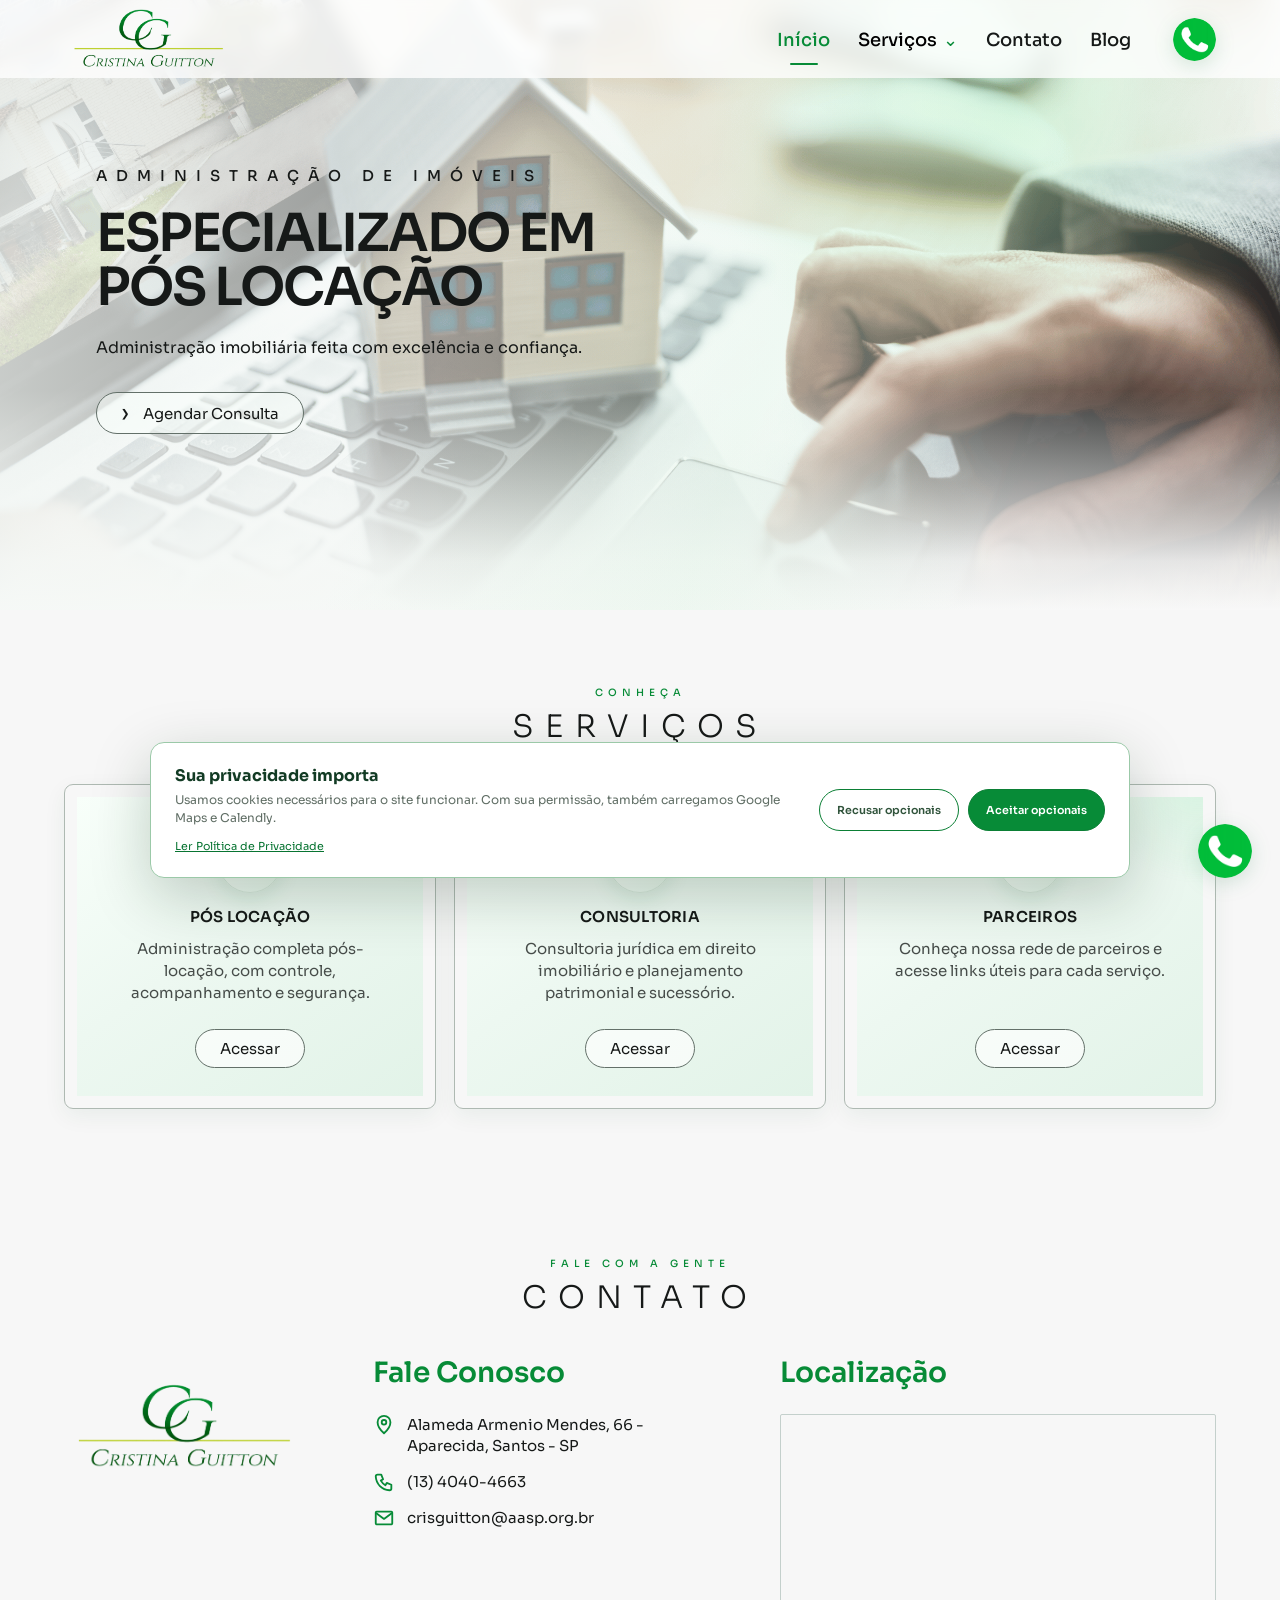
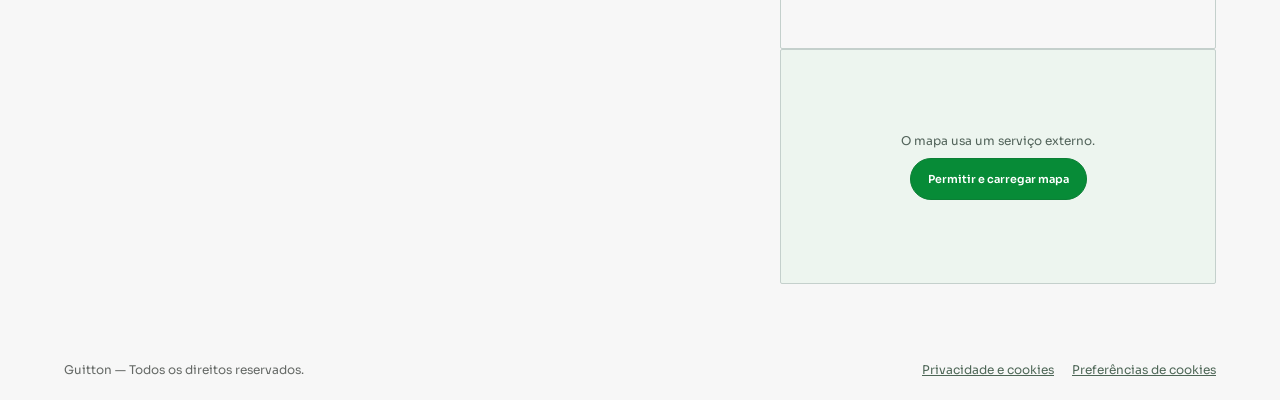
<file: index.html>
<!doctype html>
<html lang="pt-BR">
<head>
  <meta charset="UTF-8" />
  <meta name="viewport" content="width=device-width, initial-scale=1.0" />
  <meta name="description" content="Administração pós-locação e consultoria jurídica imobiliária em Santos, SP, com cuidado e segurança para o seu patrimônio." />
  <title>Guitton | Administração de imóveis em Santos</title>
  <meta name="robots" content="index, follow, max-image-preview:large" />
  <meta name="author" content="Cristina Guitton" />
  <link rel="canonical" href="https://guitton.com.br/index.html" />
  <meta property="og:locale" content="pt_BR" />
  <meta property="og:type" content="website" />
  <meta property="og:site_name" content="Guitton" />
  <meta property="og:title" content="Guitton | Administração de imóveis em Santos" />
  <meta property="og:description" content="Administração pós-locação e consultoria jurídica imobiliária em Santos, SP." />
  <meta property="og:url" content="https://guitton.com.br/index.html" />
  <meta property="og:image" content="https://guitton.com.br/assets/guitton-social.jpg" />
  <meta property="og:image:secure_url" content="https://guitton.com.br/assets/guitton-social.jpg" />
  <meta property="og:image:type" content="image/jpeg" /><meta property="og:image:width" content="1200" /><meta property="og:image:height" content="630" /><meta property="og:image:alt" content="Guitton — imóveis bem cuidados, decisões seguras" />
  <meta name="twitter:card" content="summary_large_image" />
  <meta name="twitter:title" content="Guitton | Administração de imóveis em Santos" /><meta name="twitter:description" content="Administração pós-locação e consultoria jurídica imobiliária em Santos, SP." /><meta name="twitter:image" content="https://guitton.com.br/assets/guitton-social.jpg" /><meta name="twitter:image:alt" content="Guitton — imóveis bem cuidados, decisões seguras" />
  <link rel="icon" href="assets/images/favicon.png" type="image/png" />
  <link rel="stylesheet" href="styles.css" />
  <script type="application/ld+json">{"@context":"https://schema.org","@graph":[{"@type":"WebSite","@id":"https://guitton.com.br/#website","url":"https://guitton.com.br/","name":"Guitton","inLanguage":"pt-BR"},{"@type":"Organization","@id":"https://guitton.com.br/#organization","name":"Guitton","url":"https://guitton.com.br/","logo":{"@type":"ImageObject","url":"https://guitton.com.br/assets/images/logo-guitton.png"},"telephone":"+55 13 4040-4663","email":"crisguitton@aasp.org.br","address":{"@type":"PostalAddress","streetAddress":"Alameda Armenio Mendes, 66","addressLocality":"Santos","addressRegion":"SP","addressCountry":"BR"}},{"@type":"WebPage","url":"https://guitton.com.br/index.html","name":"Guitton | Administração de imóveis em Santos","isPartOf":{"@id":"https://guitton.com.br/#website"},"about":{"@id":"https://guitton.com.br/#organization"}}]}</script>
</head>
<body>
  <header class="site-header">
    <a class="brand" href="index.html" aria-label="Cristina Guitton - início">
      <span class="brand-mark">C<span>G</span></span>
      <span class="brand-name">Cristina Guitton</span>
    </a>
    <button class="menu-toggle" aria-label="Abrir menu" aria-expanded="false"><span></span><span></span><span></span></button>
    <nav class="main-nav" aria-label="Navegação principal">
      <a class="active" href="index.html">Início</a>
      <div class="nav-dropdown">
        <button class="dropdown-toggle">Serviços <span>⌄</span></button>
        <div class="dropdown-menu">
          <a href="pos-locacao.html">Pós-locação</a>
          <a href="consultoria.html">Consultoria</a>
          <a href="parceiros.html">Parceiros</a>
        </div>
      </div>
      <a href="#contato">Contato</a>
      <a href="blog.php">Blog</a>
    </nav>
    <a class="header-whatsapp" href="https://wa.me/551340404663" target="_blank" rel="noreferrer" aria-label="Fale conosco pelo WhatsApp">◔</a>
  </header>

  <main>
    <section class="hero hero-home">
      <div class="hero-content">
        <p class="eyebrow">ADMINISTRAÇÃO DE IMÓVEIS</p>
        <h1>ESPECIALIZADO EM<br />PÓS LOCAÇÃO</h1>
        <p>Administração imobiliária feita com excelência e confiança.</p>
        <a class="outline-button" href="#contato"><span>›</span> Agendar Consulta</a>
      </div>
    </section>

    <section class="section services-section">
      <div class="section-heading"><p class="eyebrow">CONHEÇA</p><h2>SERVIÇOS</h2></div>
      <div class="service-cards">
        <article class="service-card"><div class="card-icon"><svg viewBox="0 0 24 24" aria-hidden="true"><path d="M3 11.5 12 4l9 7.5v8a1 1 0 0 1-1 1h-5v-6H9v6H4a1 1 0 0 1-1-1z"/><path d="M17 6.5V4h3v5"/></svg></div><h3>PÓS LOCAÇÃO</h3><p>Administração completa pós-locação, com controle, acompanhamento e segurança.</p><a class="outline-button small" href="pos-locacao.html">Acessar</a></article>
        <article class="service-card"><div class="card-icon"><svg viewBox="0 0 24 24" aria-hidden="true"><path d="M4 20V10M9 20V5M14 20v-8M19 20V3M2 20h20"/></svg></div><h3>CONSULTORIA</h3><p>Consultoria jurídica em direito imobiliário e planejamento patrimonial e sucessório.</p><a class="outline-button small" href="consultoria.html">Acessar</a></article>
        <article class="service-card"><div class="card-icon"><svg viewBox="0 0 24 24" aria-hidden="true"><circle cx="12" cy="12" r="9"/><path d="m8 12 2.5 2.5L16.5 9"/></svg></div><h3>PARCEIROS</h3><p>Conheça nossa rede de parceiros e acesse links úteis para cada serviço.</p><a class="outline-button small" href="parceiros.html">Acessar</a></article>
      </div>
    </section>

    <section id="contato" class="section contact-section">
      <div class="section-heading"><p class="eyebrow">FALE COM A GENTE</p><h2>CONTATO</h2></div>
      <div class="contact-grid">
        <div class="contact-logo"><span class="brand-mark large">C<span>G</span></span><span class="brand-name">Cristina Guitton</span></div>
        <div class="contact-info"><h3>Fale Conosco</h3><p><svg class="contact-icon" viewBox="0 0 24 24" aria-hidden="true"><path d="M12 21s7-6 7-12a7 7 0 1 0-14 0c0 6 7 12 7 12Z"/><circle cx="12" cy="9" r="2.5"/></svg><span>Alameda Armenio Mendes, 66 -<br />Aparecida, Santos - SP</span></p><p><svg class="contact-icon" viewBox="0 0 24 24" aria-hidden="true"><path d="M5 4h4l2 5-2.5 1.5a15 15 0 0 0 5 5L15 13l5 2v4c0 1-1 2-2 2C9.7 20.5 3.5 14.3 3 6c0-1 1-2 2-2Z"/></svg><a href="tel:+551340404663">(13) 4040-4663</a></p><p><svg class="contact-icon" viewBox="0 0 24 24" aria-hidden="true"><rect x="3" y="5" width="18" height="14" rx="1"/><path d="m4 7 8 6 8-6"/></svg><a href="mailto:crisguitton@aasp.org.br">crisguitton@aasp.org.br</a></p></div>
        <div class="location"><h3>Localização</h3><iframe class="contact-map" title="Localização da Cristina Guitton no Praiamar Corporate" loading="lazy" referrerpolicy="no-referrer-when-downgrade" data-cookie-src="https://maps.google.com/maps?q=Alameda%20Armenio%20Mendes%2C%2066%20-%20Praiamar%20Corporate&t=m&z=15&output=embed&iwloc=near"></iframe></div>
      </div>
    </section>
  </main>
  <footer class="site-footer"><span>Guitton — Todos os direitos reservados.</span><nav aria-label="Privacidade"><a href="/privacidade.php">Privacidade e cookies</a><button type="button" data-cookie-settings>Preferências de cookies</button></nav></footer>
  <a class="floating-whatsapp" href="https://wa.me/551340404663" target="_blank" rel="noreferrer" aria-label="WhatsApp">◔<i></i></a>
  <script src="script.js"></script>
</body>
</html>
</file>
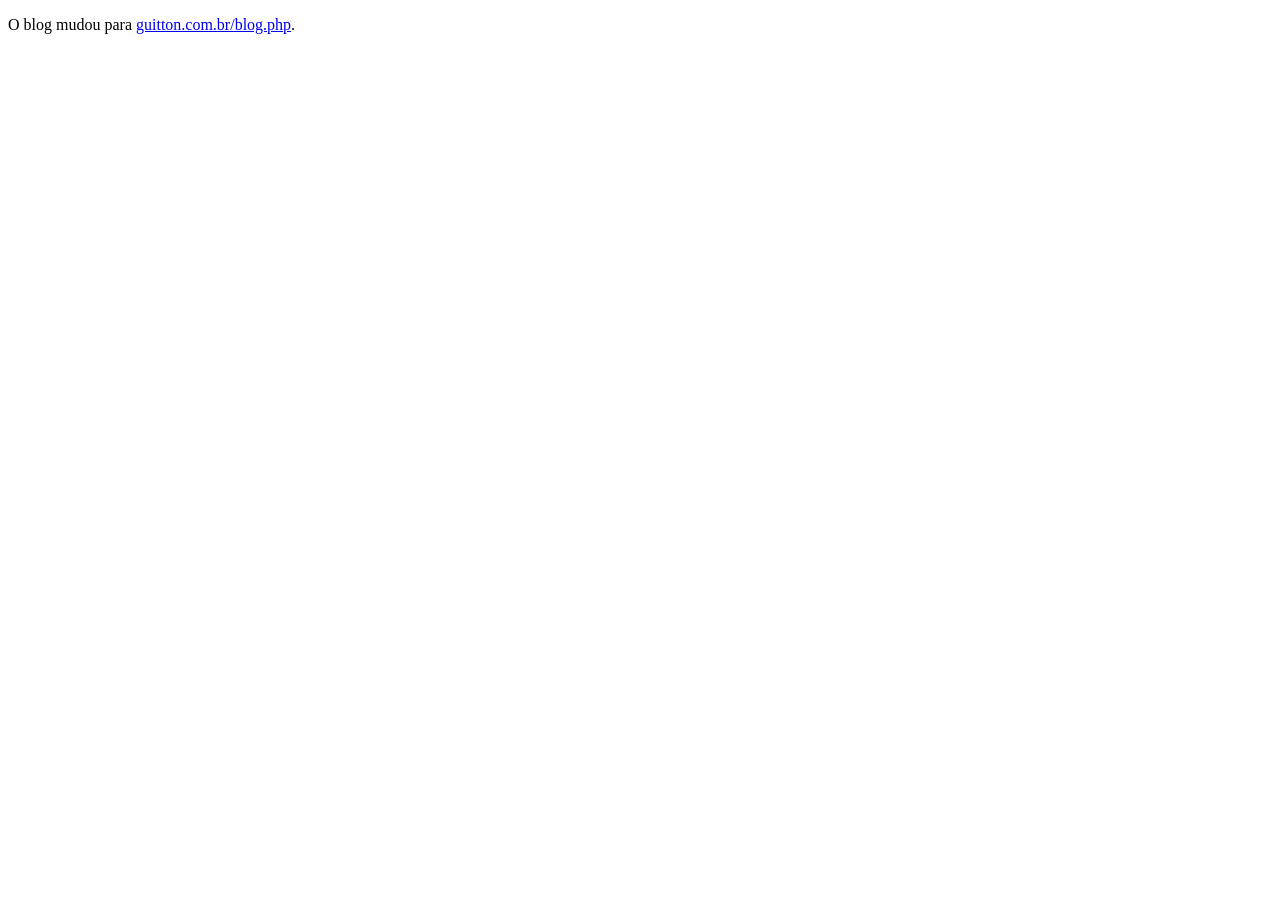
<file: blog.html>
<!doctype html><html lang="pt-BR"><head><meta charset="UTF-8"><meta name="robots" content="noindex,follow"><link rel="canonical" href="https://guitton.com.br/blog.php"><meta http-equiv="refresh" content="0;url=/blog.php"><title>Blog Guitton</title></head><body><p>O blog mudou para <a href="/blog.php">guitton.com.br/blog.php</a>.</p></body></html>
</file>
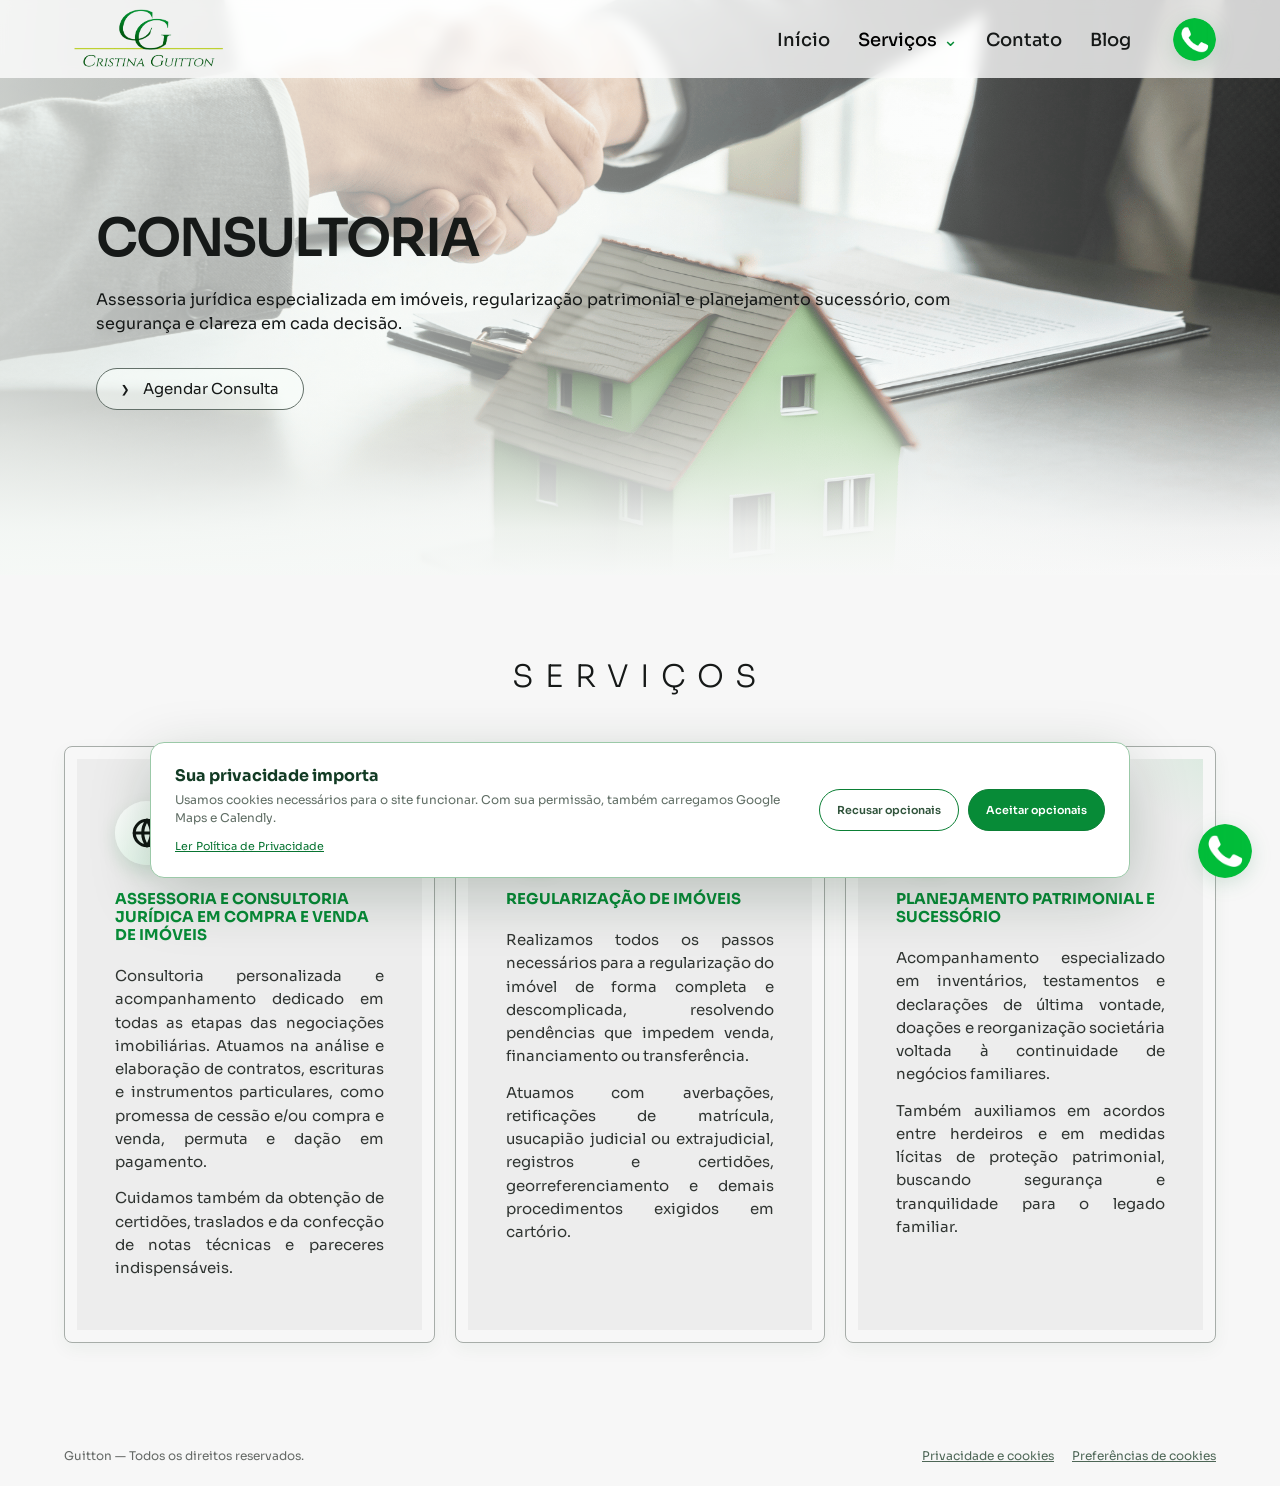
<file: consultoria.html>
<!doctype html>
<html lang="pt-BR">
<head>
  <meta charset="UTF-8">
  <meta name="viewport" content="width=device-width, initial-scale=1.0">
  <meta name="description" content="Consultoria jurídica em compra e venda, regularização de imóveis e planejamento patrimonial e sucessório em Santos, SP."><meta name="robots" content="index, follow, max-image-preview:large"><link rel="canonical" href="https://guitton.com.br/consultoria.html"><meta property="og:locale" content="pt_BR"><meta property="og:type" content="website"><meta property="og:site_name" content="Guitton"><meta property="og:title" content="Consultoria imobiliária | Guitton"><meta property="og:description" content="Assessoria jurídica imobiliária com segurança e clareza em cada decisão."><meta property="og:url" content="https://guitton.com.br/consultoria.html"><meta property="og:image" content="https://guitton.com.br/assets/guitton-social.jpg"><meta property="og:image:secure_url" content="https://guitton.com.br/assets/guitton-social.jpg"><meta property="og:image:type" content="image/jpeg"><meta property="og:image:width" content="1200"><meta property="og:image:height" content="630"><meta property="og:image:alt" content="Guitton — imóveis bem cuidados, decisões seguras"><meta name="twitter:card" content="summary_large_image"><meta name="twitter:title" content="Consultoria imobiliária | Guitton"><meta name="twitter:description" content="Assessoria jurídica imobiliária com segurança e clareza em cada decisão."><meta name="twitter:image" content="https://guitton.com.br/assets/guitton-social.jpg"><meta name="twitter:image:alt" content="Guitton — imóveis bem cuidados, decisões seguras"><link rel="icon" href="assets/images/favicon.png"><script type="application/ld+json">{"@context":"https://schema.org","@type":"WebPage","name":"Consultoria imobiliária | Guitton","description":"Consultoria jurídica imobiliária em Santos.","url":"https://guitton.com.br/consultoria.html","isPartOf":{"@type":"WebSite","name":"Guitton","url":"https://guitton.com.br/"}}</script>
  <title>Consultoria | Guitton</title>
  <link rel="stylesheet" href="styles.css">
</head>
<body>
  <header class="site-header">
    <a class="brand" href="index.html" aria-label="Cristina Guitton - início"><span></span></a>
    <button class="menu-toggle" aria-label="Abrir menu" aria-expanded="false"><span></span><span></span><span></span></button>
    <nav class="main-nav" aria-label="Navegação principal">
      <a href="index.html">Início</a>
      <div class="nav-dropdown"><button class="dropdown-toggle">Serviços <span>⌄</span></button><div class="dropdown-menu"><a href="pos-locacao.html">Pós-locação</a><a class="active" href="consultoria.html">Consultoria</a><a href="parceiros.html">Parceiros</a></div></div>
      <a href="index.html#contato">Contato</a><a href="blog.php">Blog</a>
    </nav>
    <a class="header-whatsapp" href="https://wa.me/551340404663" target="_blank" rel="noreferrer" aria-label="WhatsApp">◔</a>
  </header>
  <main>
    <section class="hero page-hero" style="background-image:url('assets/images/hero-consultoria.png')">
      <div class="hero-content"><h1>CONSULTORIA</h1><p>Assessoria jurídica especializada em imóveis, regularização patrimonial e planejamento sucessório, com segurança e clareza em cada decisão.</p><a class="outline-button" href="index.html#contato"><span>›</span> Agendar Consulta</a></div>
    </section>
    <section class="page-content">
      <div class="section-heading"><h2>SERVIÇOS</h2></div>
      <div class="consultoria-cards">
        <article class="info-block"><div class="card-icon"><svg viewBox="0 0 24 24" aria-hidden="true"><circle cx="12" cy="12" r="9"/><path d="M3 12h18M12 3a15 15 0 0 1 0 18M12 3a15 15 0 0 0 0 18"/></svg></div><h3>ASSESSORIA E CONSULTORIA JURÍDICA EM COMPRA E VENDA DE IMÓVEIS</h3><p>Consultoria personalizada e acompanhamento dedicado em todas as etapas das negociações imobiliárias. Atuamos na análise e elaboração de contratos, escrituras e instrumentos particulares, como promessa de cessão e/ou compra e venda, permuta e dação em pagamento.</p><p>Cuidamos também da obtenção de certidões, traslados e da confecção de notas técnicas e pareceres indispensáveis.</p></article>
        <article class="info-block"><div class="card-icon"><svg viewBox="0 0 24 24" aria-hidden="true"><path d="M3 11.5 12 4l9 7.5v8a1 1 0 0 1-1 1h-5v-6H9v6H4a1 1 0 0 1-1-1z"/><path d="m9 10 2 2 4-4"/></svg></div><h3>REGULARIZAÇÃO DE IMÓVEIS</h3><p>Realizamos todos os passos necessários para a regularização do imóvel de forma completa e descomplicada, resolvendo pendências que impedem venda, financiamento ou transferência.</p><p>Atuamos com averbações, retificações de matrícula, usucapião judicial ou extrajudicial, registros e certidões, georreferenciamento e demais procedimentos exigidos em cartório.</p></article>
        <article class="info-block"><div class="card-icon"><svg viewBox="0 0 24 24" aria-hidden="true"><circle cx="7" cy="7" r="3"/><circle cx="17" cy="7" r="3"/><path d="M2.5 20v-3.5A3.5 3.5 0 0 1 6 13h2M21.5 20v-3.5A3.5 3.5 0 0 0 18 13h-2M8 17h8M10 15l-2 2 2 2M14 15l2 2-2 2"/></svg></div><h3>PLANEJAMENTO PATRIMONIAL E SUCESSÓRIO</h3><p>Acompanhamento especializado em inventários, testamentos e declarações de última vontade, doações e reorganização societária voltada à continuidade de negócios familiares.</p><p>Também auxiliamos em acordos entre herdeiros e em medidas lícitas de proteção patrimonial, buscando segurança e tranquilidade para o legado familiar.</p></article>
      </div>
    </section>
  </main>
  <footer class="site-footer"><span>Guitton — Todos os direitos reservados.</span><nav aria-label="Privacidade"><a href="/privacidade.php">Privacidade e cookies</a><button type="button" data-cookie-settings>Preferências de cookies</button></nav></footer>
  <a class="floating-whatsapp" href="https://wa.me/551340404663" target="_blank" rel="noreferrer" aria-label="WhatsApp">◔<i></i></a>
  <script src="script.js"></script>
</body>
</html>
</file>
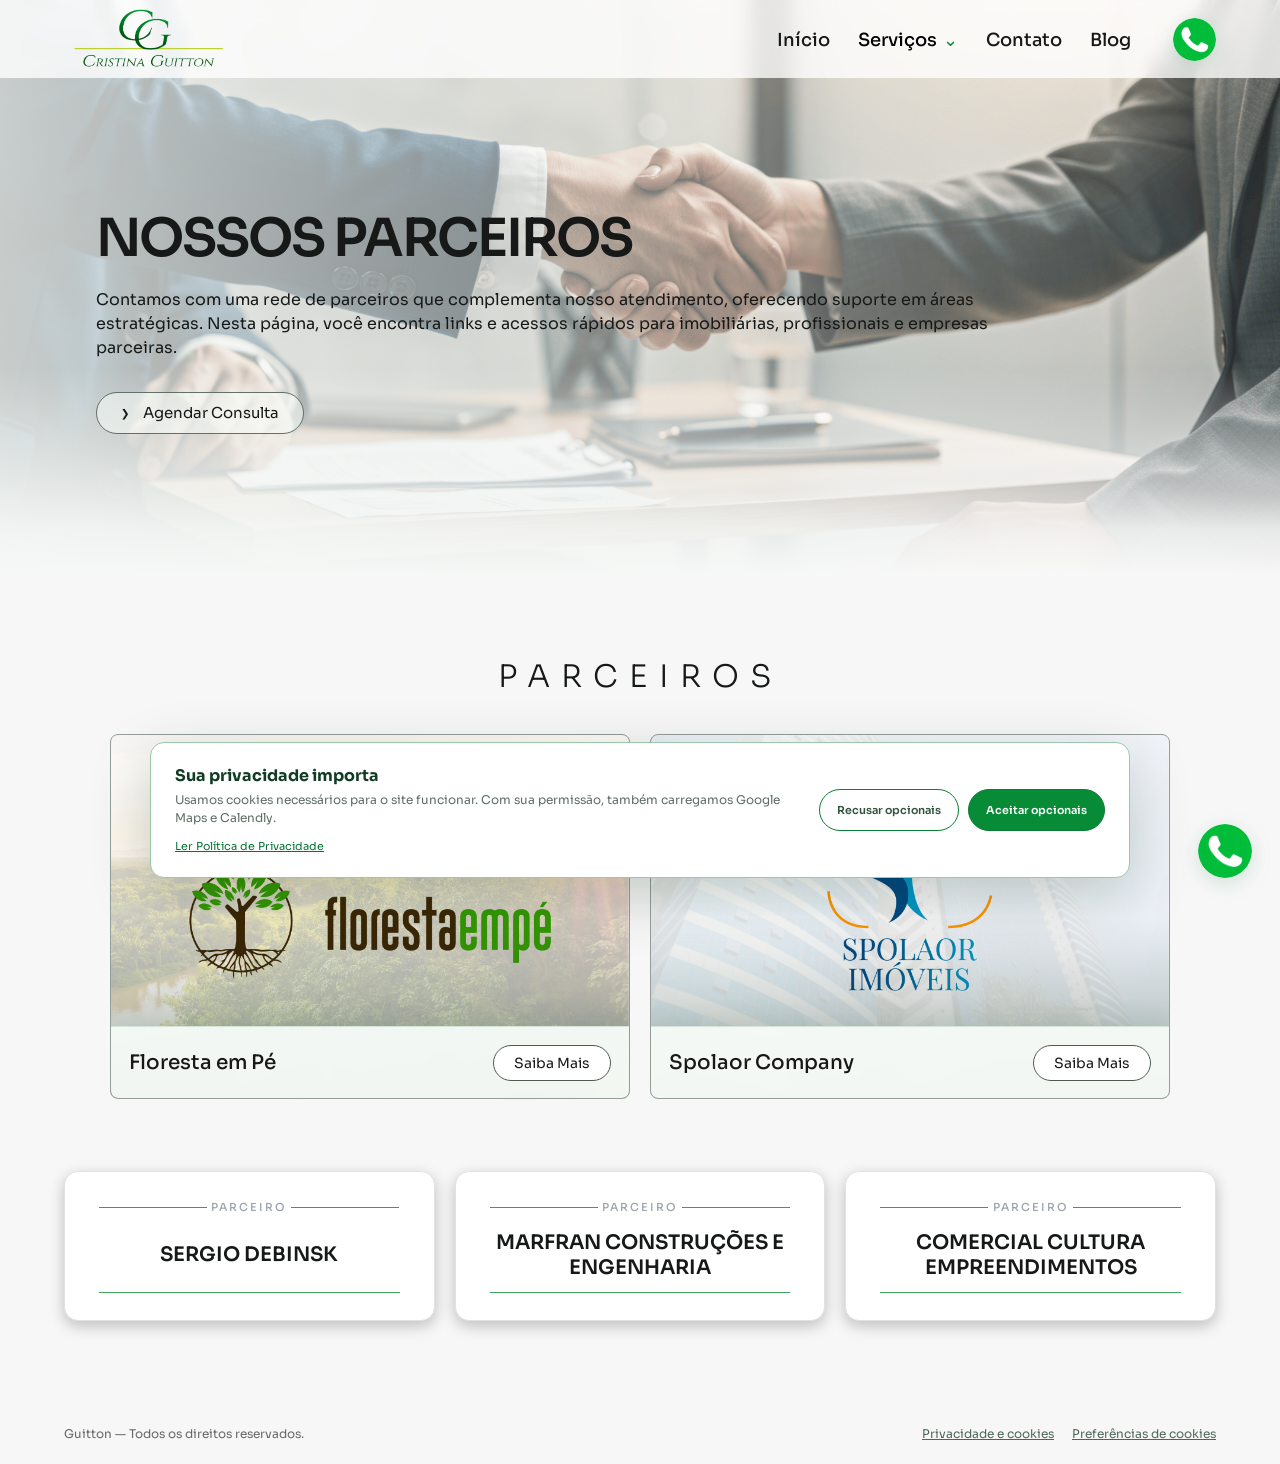
<file: parceiros.html>
<!doctype html>
<html lang="pt-BR">
<head>
  <meta charset="UTF-8"><meta name="viewport" content="width=device-width, initial-scale=1.0"><meta name="description" content="Rede de parceiros da Guitton para serviços imobiliários, ambientais, construção e engenharia."><meta name="robots" content="index, follow, max-image-preview:large"><link rel="canonical" href="https://guitton.com.br/parceiros.html"><meta property="og:locale" content="pt_BR"><meta property="og:type" content="website"><meta property="og:site_name" content="Guitton"><meta property="og:title" content="Parceiros | Guitton"><meta property="og:description" content="Conheça empresas e profissionais que complementam nosso atendimento imobiliário."><meta property="og:url" content="https://guitton.com.br/parceiros.html"><meta property="og:image" content="https://guitton.com.br/assets/guitton-social.jpg"><meta property="og:image:secure_url" content="https://guitton.com.br/assets/guitton-social.jpg"><meta property="og:image:type" content="image/jpeg"><meta property="og:image:width" content="1200"><meta property="og:image:height" content="630"><meta property="og:image:alt" content="Guitton — imóveis bem cuidados, decisões seguras"><meta name="twitter:card" content="summary_large_image"><meta name="twitter:title" content="Parceiros | Guitton"><meta name="twitter:description" content="Conheça a rede de parceiros da Guitton."><meta name="twitter:image" content="https://guitton.com.br/assets/guitton-social.jpg"><meta name="twitter:image:alt" content="Guitton — imóveis bem cuidados, decisões seguras"><link rel="icon" href="assets/images/favicon.png"><title>Parceiros | Guitton</title><link rel="stylesheet" href="styles.css"><script type="application/ld+json">{"@context":"https://schema.org","@type":"WebPage","name":"Parceiros | Guitton","description":"Rede de parceiros da Guitton.","url":"https://guitton.com.br/parceiros.html","isPartOf":{"@type":"WebSite","name":"Guitton","url":"https://guitton.com.br/"}}</script>
</head>
<body>
  <header class="site-header">
    <a class="brand" href="index.html" aria-label="Cristina Guitton - início"><span></span></a>
    <button class="menu-toggle" aria-label="Abrir menu" aria-expanded="false"><span></span><span></span><span></span></button>
    <nav class="main-nav" aria-label="Navegação principal"><a href="index.html">Início</a><div class="nav-dropdown"><button class="dropdown-toggle">Serviços <span>⌄</span></button><div class="dropdown-menu"><a href="pos-locacao.html">Pós-locação</a><a href="consultoria.html">Consultoria</a><a class="active" href="parceiros.html">Parceiros</a></div></div><a href="index.html#contato">Contato</a><a href="blog.php">Blog</a></nav>
    <a class="header-whatsapp" href="https://wa.me/551340404663" target="_blank" rel="noreferrer" aria-label="WhatsApp">◔</a>
  </header>
  <main>
    <section class="hero page-hero" style="background-image:url('assets/images/hero-parceiros.png')"><div class="hero-content"><h1>NOSSOS PARCEIROS</h1><p>Contamos com uma rede de parceiros que complementa nosso atendimento, oferecendo suporte em áreas estratégicas. Nesta página, você encontra links e acessos rápidos para imobiliárias, profissionais e empresas parceiras.</p><a class="outline-button" href="index.html#contato"><span>›</span> Agendar Consulta</a></div></section>
    <section class="page-content">
      <div class="section-heading"><h2>PARCEIROS</h2></div>
      <div class="partners-logos"><article class="partner-feature"><div class="partner-card-content"><h3>Floresta em Pé</h3><p><strong>Unindo forças para um futuro melhor.</strong><br>Para o clima, as pessoas e a natureza.</p><a href="https://www.florestaempe.online/" target="_blank" rel="noopener">Saiba Mais</a></div></article><article class="partner-feature"><div class="partner-card-content"><h3>Spolaor Company</h3><p><strong>Encontre seu imóvel ideal em Santos e região</strong> com atendimento exclusivo e consultoria especializada.</p><a href="https://www.spolaorimoveis.com.br/venda/imovel/santos/?&amp;pagina=1" target="_blank" rel="noopener">Saiba Mais</a></div></article></div>
      <div class="partner-list"><article>SERGIO DEBINSK</article><article>MARFRAN CONSTRUÇÕES E ENGENHARIA</article><article>COMERCIAL CULTURA EMPREENDIMENTOS</article></div>
    </section>
  </main>
  <footer class="site-footer"><span>Guitton — Todos os direitos reservados.</span><nav aria-label="Privacidade"><a href="/privacidade.php">Privacidade e cookies</a><button type="button" data-cookie-settings>Preferências de cookies</button></nav></footer>
  <a class="floating-whatsapp" href="https://wa.me/551340404663" target="_blank" rel="noreferrer" aria-label="WhatsApp">◔<i></i></a><script src="script.js"></script>
</body>
</html>
</file>
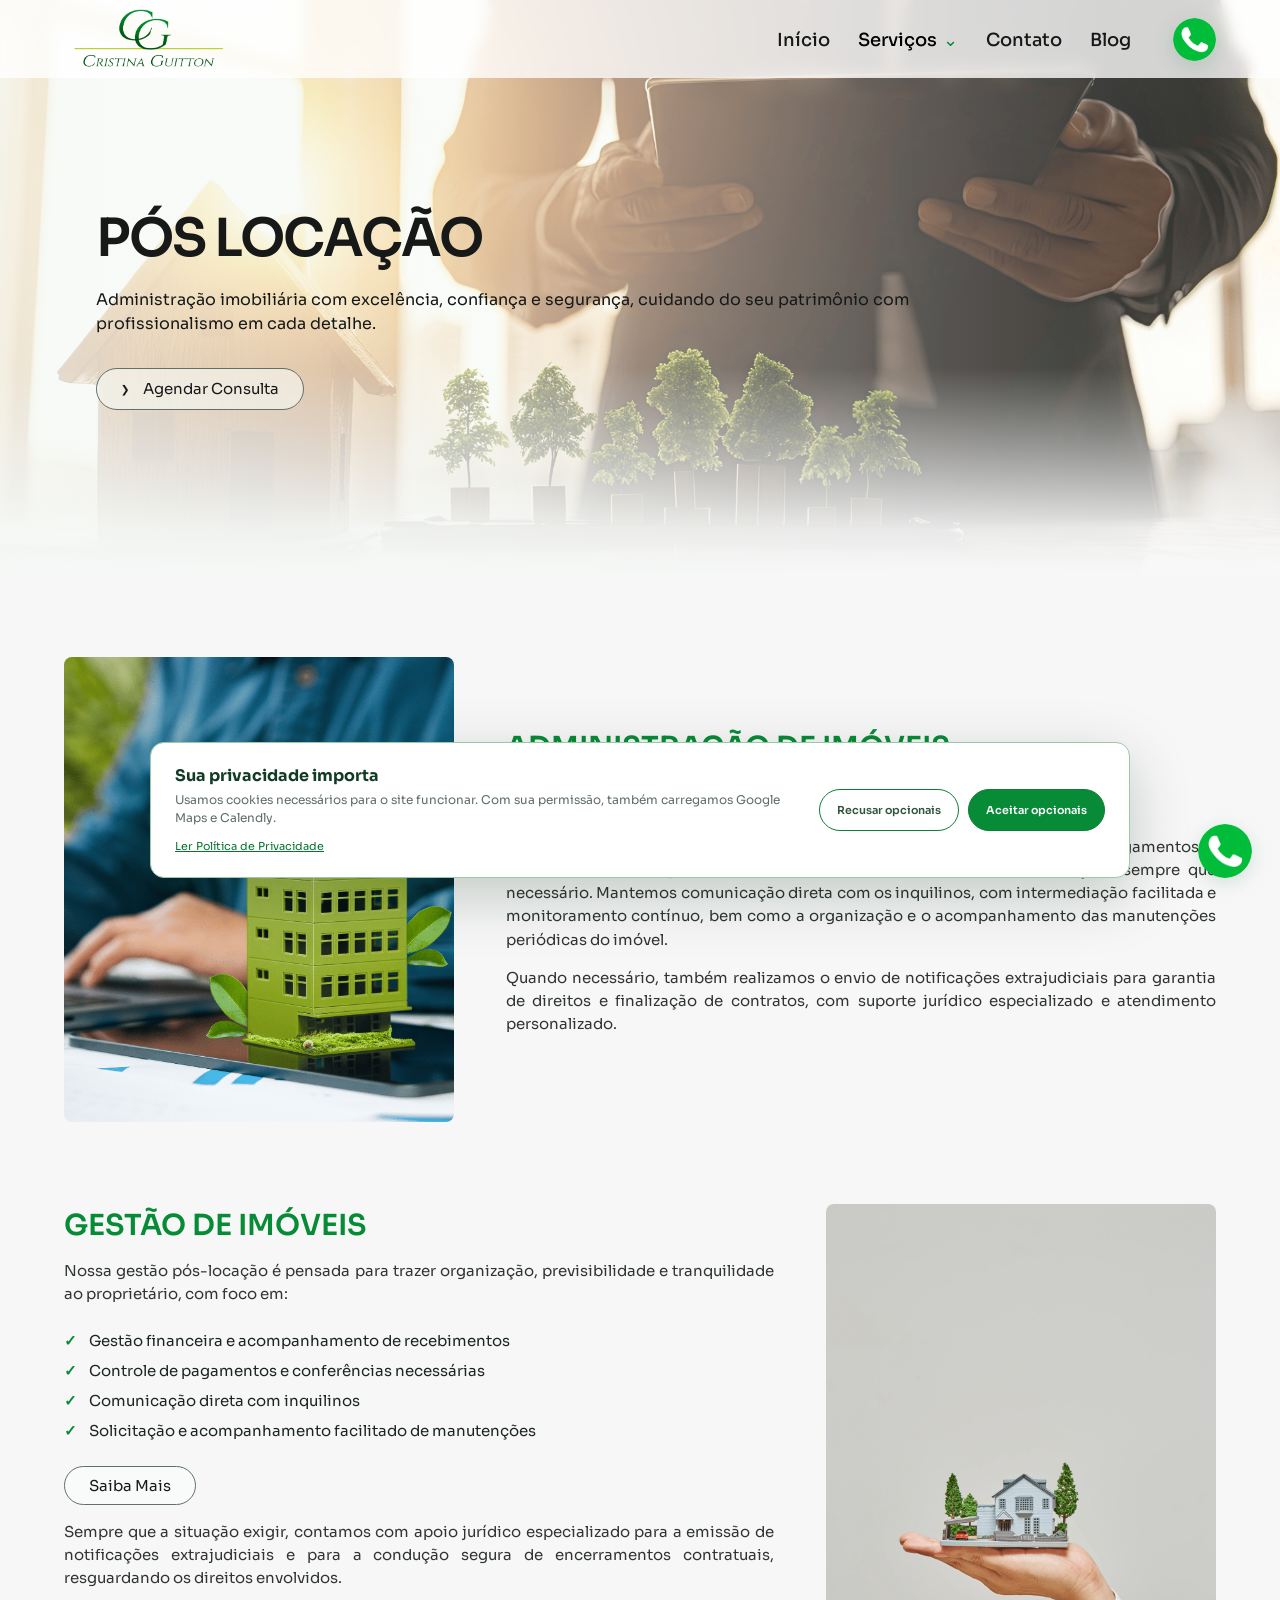
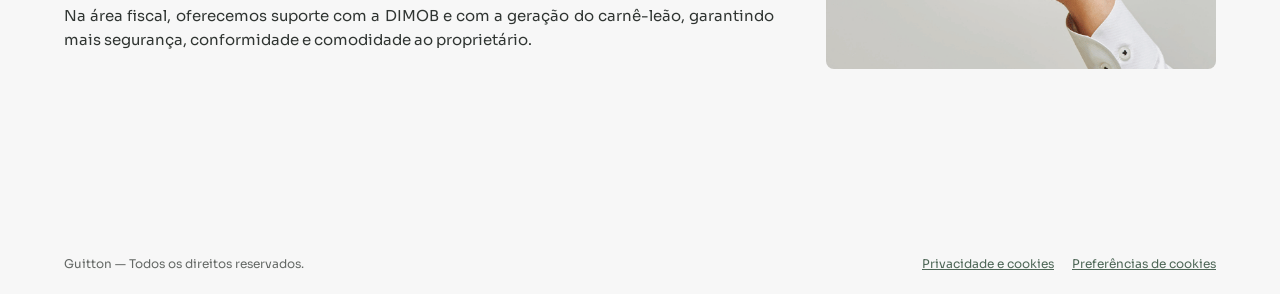
<file: pos-locacao.html>
<!doctype html>
<html lang="pt-BR">
<head>
  <meta charset="UTF-8"><meta name="viewport" content="width=device-width, initial-scale=1.0"><meta name="description" content="Administração pós-locação em Santos com gestão financeira, contratos, inquilinos, manutenções e apoio jurídico."><meta name="robots" content="index, follow, max-image-preview:large"><link rel="canonical" href="https://guitton.com.br/pos-locacao.html"><meta property="og:locale" content="pt_BR"><meta property="og:type" content="website"><meta property="og:site_name" content="Guitton"><meta property="og:title" content="Administração pós-locação | Guitton"><meta property="og:description" content="Gestão completa de imóveis com excelência, confiança e segurança."><meta property="og:url" content="https://guitton.com.br/pos-locacao.html"><meta property="og:image" content="https://guitton.com.br/assets/guitton-social.jpg"><meta property="og:image:secure_url" content="https://guitton.com.br/assets/guitton-social.jpg"><meta property="og:image:type" content="image/jpeg"><meta property="og:image:width" content="1200"><meta property="og:image:height" content="630"><meta property="og:image:alt" content="Guitton — imóveis bem cuidados, decisões seguras"><meta name="twitter:card" content="summary_large_image"><meta name="twitter:title" content="Administração pós-locação | Guitton"><meta name="twitter:description" content="Gestão completa de imóveis com excelência, confiança e segurança."><meta name="twitter:image" content="https://guitton.com.br/assets/guitton-social.jpg"><meta name="twitter:image:alt" content="Guitton — imóveis bem cuidados, decisões seguras"><link rel="icon" href="assets/images/favicon.png"><title>Administração pós-locação | Guitton</title><link rel="stylesheet" href="styles.css"><script type="application/ld+json">{"@context":"https://schema.org","@type":"WebPage","name":"Administração pós-locação | Guitton","description":"Administração pós-locação em Santos.","url":"https://guitton.com.br/pos-locacao.html","isPartOf":{"@type":"WebSite","name":"Guitton","url":"https://guitton.com.br/"}}</script>
</head>
<body>
  <header class="site-header">
    <a class="brand" href="index.html" aria-label="Cristina Guitton - início"><span></span></a>
    <button class="menu-toggle" aria-label="Abrir menu" aria-expanded="false"><span></span><span></span><span></span></button>
    <nav class="main-nav" aria-label="Navegação principal"><a href="index.html">Início</a><div class="nav-dropdown"><button class="dropdown-toggle">Serviços <span>⌄</span></button><div class="dropdown-menu"><a class="active" href="pos-locacao.html">Pós-locação</a><a href="consultoria.html">Consultoria</a><a href="parceiros.html">Parceiros</a></div></div><a href="index.html#contato">Contato</a><a href="blog.php">Blog</a></nav>
    <a class="header-whatsapp" href="https://wa.me/551340404663" target="_blank" rel="noreferrer" aria-label="WhatsApp">◔</a>
  </header>
  <main>
    <section class="hero page-hero" style="background-image:url('assets/images/hero-pos-locacao.png')"><div class="hero-content"><h1>PÓS LOCAÇÃO</h1><p>Administração imobiliária com excelência, confiança e segurança, cuidando do seu patrimônio com profissionalismo em cada detalhe.</p><a class="outline-button" href="index.html#contato"><span>›</span> Agendar Consulta</a></div></section>
    <section class="page-content">
      <div class="feature-row"><img class="feature-image" src="assets/images/pos-administracao.png" alt="Maquete de imóvel sobre uma mesa"><div class="feature-copy"><h2>ADMINISTRAÇÃO DE IMÓVEIS</h2><a class="outline-button small" href="index.html#contato">Saiba Mais</a><p>Administração completa pós-locação, com gestão financeira, controle de pagamentos e acompanhamento rigoroso dos contratos, incluindo revisões e atualizações sempre que necessário. Mantemos comunicação direta com os inquilinos, com intermediação facilitada e monitoramento contínuo, bem como a organização e o acompanhamento das manutenções periódicas do imóvel.</p><p>Quando necessário, também realizamos o envio de notificações extrajudiciais para garantia de direitos e finalização de contratos, com suporte jurídico especializado e atendimento personalizado.</p></div></div>
      <div class="feature-row reverse"><div class="feature-copy"><h2>GESTÃO DE IMÓVEIS</h2><p>Nossa gestão pós-locação é pensada para trazer organização, previsibilidade e tranquilidade ao proprietário, com foco em:</p><ul class="check-list"><li>Gestão financeira e acompanhamento de recebimentos</li><li>Controle de pagamentos e conferências necessárias</li><li>Comunicação direta com inquilinos</li><li>Solicitação e acompanhamento facilitado de manutenções</li></ul><a class="outline-button small" href="index.html#contato">Saiba Mais</a><p>Sempre que a situação exigir, contamos com apoio jurídico especializado para a emissão de notificações extrajudiciais e para a condução segura de encerramentos contratuais, resguardando os direitos envolvidos.</p><p>Na área fiscal, oferecemos suporte com a DIMOB e com a geração do carnê-leão, garantindo mais segurança, conformidade e comodidade ao proprietário.</p></div><img class="feature-image" src="assets/images/pos-gestao.png" alt="Casa em miniatura apoiada por uma mão"></div>
    </section>
  </main>
  <footer class="site-footer"><span>Guitton — Todos os direitos reservados.</span><nav aria-label="Privacidade"><a href="/privacidade.php">Privacidade e cookies</a><button type="button" data-cookie-settings>Preferências de cookies</button></nav></footer>
  <a class="floating-whatsapp" href="https://wa.me/551340404663" target="_blank" rel="noreferrer" aria-label="WhatsApp">◔<i></i></a><script src="script.js"></script>
</body>
</html>
</file>
<file: styles.css>
@import url('https://fonts.googleapis.com/css2?family=Sora:wght@300;400;500;600;700&display=swap');

:root{--green:#078b37;--ink:#161918;--muted:#474d4a;--paper:#f7f7f7;--line:#a7ada9;--max:1450px}*{box-sizing:border-box}html{scroll-behavior:smooth}body{margin:0;background:var(--paper);color:var(--ink);font-family:"Sora",Arial,sans-serif;font-size:16px;-webkit-font-smoothing:antialiased}a{color:inherit;text-decoration:none}button{font-family:inherit}
.site-header{height:82px;position:absolute;z-index:50;inset:0 0 auto;display:flex;align-items:center;padding:0 clamp(48px,5vw,82px);background:#ffffffc7;backdrop-filter:blur(7px)}.brand{width:168px;height:68px;flex:0 0 168px;background:url("assets/images/logo-guitton.png") center/contain no-repeat}.brand>*{display:none}.main-nav{height:100%;display:flex;align-items:center;gap:34px;margin-left:auto;margin-right:46px;font-size:19px;font-weight:500}.main-nav>a,.dropdown-toggle{height:100%;display:flex;align-items:center;border:0;border-bottom:3px solid transparent;padding:3px 0 0;background:none;font:inherit;cursor:pointer}.main-nav>a:hover,.dropdown-toggle:hover,.main-nav>a.active{color:var(--green)}.main-nav>a.active{border-bottom-color:var(--green)}.nav-dropdown{height:100%;position:relative}.dropdown-toggle span{color:var(--green);margin-left:6px}.dropdown-menu{display:none;position:absolute;top:calc(100% - 4px);left:-18px;min-width:190px;padding:8px;border:1px solid #00000012;border-radius:4px;background:#fffffff5;box-shadow:0 10px 30px #0002}.dropdown-menu a{display:block;padding:11px 12px;border-radius:3px;font-size:14px}.dropdown-menu a:hover,.dropdown-menu a.active{color:var(--green);background:#edf7f0}.nav-dropdown:hover .dropdown-menu,.nav-dropdown:focus-within .dropdown-menu{display:block}.menu-toggle{display:none}
.header-whatsapp,.floating-whatsapp{display:grid;place-items:center;border-radius:50%;background:#51bb60;color:white;font-size:27px}.header-whatsapp{width:43px;height:43px}.floating-whatsapp{position:fixed;right:28px;bottom:22px;z-index:70;width:54px;height:54px;background:#15ce65;box-shadow:0 5px 18px #0003}.floating-whatsapp i{position:absolute;right:-1px;top:-1px;width:14px;height:14px;border:2px solid white;border-radius:50%;background:red}
.hero{min-height:610px;position:relative;overflow:hidden;background-size:cover;background-position:center}.hero-home{background-image:url("assets/images/hero-home.png")}.page-hero[style*="photo-1556761175"]{background-image:url("assets/images/hero-consultoria.png")!important}.page-hero[style*="photo-1521791055366"]{background-image:url("assets/images/hero-parceiros.png")!important}.page-hero[style*="photo-1551836022"]{background-image:url("assets/images/hero-pos-locacao.png")!important}.hero:after{content:"";position:absolute;inset:0;background:linear-gradient(90deg,#f5f9f6cf 0%,#f5f9f675 52%,#ffffff24 100%),linear-gradient(0deg,var(--paper) 0%,#f7f7f7e6 8%,transparent 36%)}.hero-content{position:relative;z-index:2;max-width:1080px;padding:166px clamp(70px,7.5vw,120px) 92px}.eyebrow{margin:0 0 22px;font-size:15px;font-weight:500;letter-spacing:9px}.hero h1{max-width:850px;margin:0 0 22px;font-size:clamp(48px,4.1vw,64px);line-height:1.02;letter-spacing:-2px;font-weight:600}.hero-content>p:not(.eyebrow){max-width:900px;margin:0 0 32px;font-size:16px;line-height:1.5}.outline-button{min-height:42px;display:inline-flex;align-items:center;justify-content:center;gap:14px;padding:9px 24px;border:1px solid #637069;border-radius:999px;background:#fafffc8c;font-size:15px;transition:.2s}.outline-button:hover{color:white;border-color:var(--green);background:var(--green);transform:translateY(-1px)}.outline-button span{font-size:24px;line-height:10px}.outline-button.small{min-height:39px;padding:8px 24px}
.section{max-width:var(--max);margin:auto;padding:86px clamp(44px,5vw,80px)}.section-heading{text-align:center;margin-bottom:38px}.section-heading .eyebrow{margin-bottom:8px;color:var(--green);font-size:10px;letter-spacing:5px}.section-heading h2{margin:0;font-size:31px;font-weight:300;letter-spacing:11px}.services-section{padding-top:76px}.service-cards{display:grid;grid-template-columns:repeat(3,1fr);gap:18px}.service-card{min-height:300px;display:flex;flex-direction:column;align-items:center;justify-content:center;padding:28px 30px;border:13px solid transparent;outline:1px solid var(--line);outline-offset:-1px;border-radius:9px;text-align:center;background:linear-gradient(135deg,#e5f8ec,#f1f3f2,#dcf5e6) padding-box}.card-icon{margin:4px 0 14px;font-size:48px;line-height:1;font-weight:700}.service-card h3{margin:0 0 12px;font-size:15px;font-weight:600}.service-card p{max-width:315px;margin:0 auto 24px;color:var(--muted);font-size:15px;line-height:1.48}
.contact-section{padding-top:62px;padding-bottom:55px}.contact-grid{display:grid;grid-template-columns:.85fr 1.2fr 1.55fr;gap:70px;align-items:start}.contact-logo{min-height:145px;background:url("assets/images/logo-guitton.png") center/contain no-repeat}.contact-logo>*{display:none}.contact-info h3,.location h3{margin:0 0 24px;color:var(--green);font-size:28px;font-weight:600}.contact-info p{display:flex;gap:12px;margin:14px 0;font-size:15px;line-height:1.45}.map-placeholder{height:235px;position:relative;overflow:hidden;padding:20px;border:1px solid #c4d0cc;background:linear-gradient(27deg,transparent 47%,#ffffffe6 48% 51%,transparent 52%),linear-gradient(155deg,#d7eceb 0 44%,#8ed2e2 45% 68%,#e4ece7 69%);color:#2d5361}.map-placeholder span,.map-placeholder small{position:relative;z-index:2;display:block}.map-placeholder span{font-weight:600}.map-placeholder small{margin-top:6px}.map-placeholder b{position:absolute;z-index:2;top:55%;left:54%;color:#d94131;font-size:32px}footer{padding:23px clamp(30px,5vw,80px);color:#646865;font-size:12px;text-align:right}
.page-hero{min-height:575px}.page-hero .hero-content{padding-top:212px;max-width:1150px}.page-hero h1{max-width:1000px}.page-content{max-width:1350px;margin:auto;padding:82px clamp(48px,5vw,78px)}.feature-row{display:grid;grid-template-columns:390px 1fr;gap:52px;align-items:center;margin-bottom:82px}.feature-row.reverse{grid-template-columns:1fr 390px}.feature-image{display:block;width:100%;height:465px;border-radius:8px;object-fit:cover}.feature-image[src*="photo-1560518883"]{content:url("assets/images/pos-administracao.png")}.feature-image[src*="photo-1554469384"]{content:url("assets/images/pos-gestao.png")}.feature-copy h2,.info-block h2{margin:0 0 16px;color:var(--green);font-size:29px;font-weight:600}.feature-copy p,.info-block p{color:#303532;font-size:15px;line-height:1.55;text-align:justify}.check-list{margin:20px 0;padding:0;list-style:none;color:#1c2520;font-size:15px;line-height:2}.check-list li:before{content:"✓";margin-right:12px;color:var(--green);font-weight:700}
.consultoria-cards{display:grid;grid-template-columns:repeat(3,1fr);gap:20px;margin-top:50px}.info-block{padding:38px;border:13px solid transparent;outline:1px solid #999f9b;outline-offset:-1px;border-radius:8px;background:#ededed padding-box}.info-block .card-icon{margin-bottom:25px}.info-block h3{margin:0 0 20px;color:var(--green);font-size:15px;line-height:1.2}.info-block p{margin:13px 0;font-size:15px}
.partners-logos{display:grid;grid-template-columns:repeat(2,1fr);gap:20px;max-width:1060px;margin:34px auto 72px}.partner-feature{min-height:365px;display:flex;align-items:flex-end;overflow:hidden;padding:0;border:1px solid #969d99;border-radius:8px;background-size:cover;background-position:center}.partner-feature:first-child{background-image:url("assets/images/parceiro-floresta.png")}.partner-feature:nth-child(2){background-image:url("assets/images/parceiro-spolaor.png")}.partner-feature strong{width:100%;padding:10px 20px;background:#ebf4eedb;font-size:22px;font-weight:400}.partner-list{display:grid;grid-template-columns:repeat(3,1fr);gap:20px}.partner-list article{min-height:150px;display:grid;place-items:center;padding:42px 25px;border-radius:14px;background:white;box-shadow:0 5px 15px #0000003b;font-size:20px;font-weight:600;text-align:center}.blog-placeholder{min-height:calc(100vh - 80px);padding:190px 20px 160px;text-align:center}.blog-placeholder h1{margin:0 0 15px;font-size:52px}.blog-placeholder p:not(.eyebrow){margin:0 auto 30px;color:var(--muted);font-size:17px}
@media(max-width:900px){.site-header{height:70px;padding:0 20px}.brand{width:130px;height:58px;flex-basis:130px}.header-whatsapp{width:38px;height:38px;margin-left:auto;margin-right:10px}.menu-toggle{display:flex;flex-direction:column;gap:5px;padding:8px;border:0;background:none}.menu-toggle span{width:25px;height:2px;background:var(--ink)}.main-nav{display:none;position:absolute;top:70px;left:0;right:0;height:auto;flex-direction:column;align-items:stretch;gap:0;margin:0;padding:12px 22px 18px;background:#fffffff9;box-shadow:0 9px 22px #0002}.main-nav.open{display:flex}.main-nav>a,.dropdown-toggle{height:auto;padding:12px 0;border:0;text-align:left}.nav-dropdown{height:auto}.dropdown-menu{display:block;position:static;min-width:auto;padding:0 0 2px 16px;border:0;box-shadow:none;background:transparent}.dropdown-menu a{padding:8px 0}.hero,.page-hero{min-height:560px}.hero-content,.page-hero .hero-content{padding:145px 25px 70px}.hero h1,.page-hero h1{font-size:clamp(37px,11vw,48px);letter-spacing:-1.5px}.hero-content>p:not(.eyebrow){font-size:14px}.eyebrow{font-size:10px;letter-spacing:5px}.section,.page-content{padding:62px 22px}.section-heading h2{font-size:27px;letter-spacing:8px}.service-cards,.consultoria-cards,.partners-logos,.partner-list,.contact-grid{grid-template-columns:1fr}.service-card{min-height:275px}.contact-grid{gap:36px}.contact-logo{min-height:115px;background-position:left center;background-size:220px auto}.feature-row,.feature-row.reverse{grid-template-columns:1fr;gap:28px;margin-bottom:60px}.feature-row.reverse .feature-image{grid-row:1}.feature-image{height:390px}.partner-feature{min-height:270px}.partner-list article{min-height:115px}.floating-whatsapp{right:18px;bottom:16px}footer{padding-right:80px}}
@media(max-width:520px){.hero-home,.page-hero{background-position:58% center}.hero:after{background:linear-gradient(90deg,#f7f9f7e6,#f7f9f78a),linear-gradient(0deg,var(--paper),transparent 45%)}.feature-image{height:330px}.partner-feature{min-height:225px}}

/* Interaction and visual refinements */
html,body{overflow-x:hidden}.nav-dropdown.dropdown-open .dropdown-menu{display:block}.dropdown-menu{top:100%}.nav-dropdown:after{content:"";position:absolute;left:-20px;right:-20px;top:calc(100% - 8px);height:16px}.header-whatsapp,.floating-whatsapp{font-size:0}.header-whatsapp:before,.floating-whatsapp:before{content:"";width:58%;height:58%;background:center/contain no-repeat url("data:image/svg+xml,%3Csvg xmlns='http://www.w3.org/2000/svg' viewBox='0 0 24 24' fill='none' stroke='white' stroke-width='2' stroke-linecap='round' stroke-linejoin='round'%3E%3Cpath d='M21 11.5a8.5 8.5 0 0 1-12.5 7.5L3 21l2-5.2A8.5 8.5 0 1 1 21 11.5Z'/%3E%3Cpath d='M8.2 8.4c.4 3.7 3.2 6.2 7 7.1l1.2-1.7-2.4-1.1-.8 1c-1.7-.7-2.8-1.8-3.5-3.4l1-.8-1.1-2.3Z'/%3E%3C/svg%3E")}.hero-home:before{content:"";position:absolute;z-index:1;inset:0;background:radial-gradient(circle at 79% 18%,#82e89c42 0,transparent 27%),linear-gradient(110deg,transparent 36%,#b9f3c824 60%,transparent 80%);pointer-events:none}.card-icon{width:64px;height:64px;display:grid;place-items:center;border-radius:50%;background:linear-gradient(145deg,#fff,#dff5e7);box-shadow:0 7px 18px #0b7f3221}.card-icon svg{width:34px;height:34px;fill:none;stroke:#101412;stroke-width:2.2;stroke-linecap:round;stroke-linejoin:round}.service-card{position:relative;overflow:hidden;transition:transform .3s ease,box-shadow .3s ease,border-color .3s}.service-card:before{content:"";position:absolute;width:180px;height:180px;right:-80px;top:-100px;border-radius:50%;background:#55d7811f;filter:blur(2px)}.service-card:hover{transform:translateY(-7px);border-color:#56a96f;box-shadow:0 16px 35px #145f2b1f}.service-card .outline-button{margin-top:auto}.contact-map{display:block;width:100%;height:235px;border:1px solid #c4d0cc;border-radius:2px}.map-placeholder{display:none}
html,body{overflow-x:hidden}.nav-dropdown.dropdown-open .dropdown-menu{display:block}.dropdown-menu{top:100%}.nav-dropdown:after{content:"";position:absolute;left:-20px;right:-20px;top:calc(100% - 8px);height:16px}.header-whatsapp,.floating-whatsapp{font-size:0}.header-whatsapp:before,.floating-whatsapp:before{content:"";width:58%;height:58%;background:center/contain no-repeat url("data:image/svg+xml,%3Csvg xmlns='http://www.w3.org/2000/svg' viewBox='0 0 24 24' fill='none' stroke='white' stroke-width='2' stroke-linecap='round' stroke-linejoin='round'%3E%3Cpath d='M21 11.5a8.5 8.5 0 0 1-12.5 7.5L3 21l2-5.2A8.5 8.5 0 1 1 21 11.5Z'/%3E%3Cpath d='M8.2 8.4c.4 3.7 3.2 6.2 7 7.1l1.2-1.7-2.4-1.1-.8 1c-1.7-.7-2.8-1.8-3.5-3.4l1-.8-1.1-2.3Z'/%3E%3C/svg%3E")}.hero-home:before{content:"";position:absolute;z-index:1;inset:0;background:radial-gradient(circle at 79% 18%,#82e89c42 0,transparent 27%),linear-gradient(110deg,transparent 36%,#b9f3c824 60%,transparent 80%);pointer-events:none}.card-icon{width:64px;height:64px;display:grid;place-items:center;border-radius:50%;background:linear-gradient(145deg,#fff,#dff5e7);box-shadow:0 7px 18px #0b7f3221}.card-icon svg{width:34px;height:34px;fill:none;stroke:#101412;stroke-width:2.2;stroke-linecap:round;stroke-linejoin:round}.service-card{position:relative;overflow:hidden;transition:transform .3s ease,box-shadow .3s ease,border-color .3s}.service-card:before{content:"";position:absolute;width:180px;height:180px;right:-80px;top:-100px;border-radius:50%;background:#55d7811f;filter:blur(2px)}.service-card:hover{transform:translateY(-7px);border-color:#56a96f;box-shadow:0 16px 35px #145f2b1f}.service-card .outline-button{margin-top:auto}.contact-icon{width:22px;height:22px;flex:0 0 22px;fill:none;stroke:var(--green);stroke-width:2;stroke-linecap:round;stroke-linejoin:round}.contact-map{display:block;width:100%;height:235px;border:1px solid #c4d0cc;border-radius:2px}.map-placeholder{display:none}
.partner-feature{position:relative;min-height:365px;display:flex;align-items:flex-end;overflow:hidden;padding:0;transition:transform .35s ease,box-shadow .35s ease}.partner-feature:before{content:"";position:absolute;inset:0;background:linear-gradient(0deg,#102b1a55,transparent 50%);transition:background .45s ease}.partner-card-content{position:relative;z-index:2;width:100%;min-height:205px;margin-bottom:-145px;padding:22px 28px;background:linear-gradient(135deg,#f4fff8ed,#e6f2eadd);transition:margin-bottom .5s ease,min-height .5s ease}.partner-card-content h3{margin:0 0 17px;font-size:22px;font-weight:500}.partner-card-content p{margin:0 0 18px;font-size:14px;line-height:1.45}.partner-card-content a{display:inline-flex;padding:9px 22px;border:1px solid #111;border-radius:999px;background:transparent;font-size:14px;transition:.2s}.partner-card-content a:hover{background:#e2e2e2}.partner-feature:hover{transform:translateY(-5px);box-shadow:0 16px 34px #0003}.partner-feature:hover:before{background:linear-gradient(0deg,#0b231466,#ffffff10)}.partner-feature:hover .partner-card-content{min-height:52%;margin-bottom:0}.partner-list article{position:relative;align-content:center;padding:55px 34px 38px;border:1px solid #e0e3e1;transition:transform .25s,box-shadow .25s}.partner-list article:before{content:"PARCEIRO";position:absolute;top:28px;left:34px;right:34px;color:#9ca3af;font-size:11px;font-weight:500;letter-spacing:2px;background:linear-gradient(#777,#777) left center/36% 1px no-repeat,linear-gradient(#777,#777) right center/36% 1px no-repeat}.partner-list article:after{content:"";position:absolute;left:34px;right:34px;bottom:27px;height:1px;background:#41a75f}.partner-list article:hover{transform:translateY(-4px);box-shadow:0 10px 24px #0003}
.schedule-modal{position:fixed;z-index:1000;inset:0;display:grid;place-items:center;padding:24px;background:#09120d9c;backdrop-filter:blur(5px);opacity:0;visibility:hidden;transition:.25s}.schedule-modal.open{opacity:1;visibility:visible}.schedule-dialog{position:relative;width:min(100%,760px);height:min(88vh,760px);overflow:hidden;border-radius:14px;background:white;box-shadow:0 25px 80px #0006}.schedule-dialog iframe{width:100%;height:100%;border:0}.schedule-close{position:absolute;z-index:2;right:12px;top:10px;width:38px;height:38px;border:0;border-radius:50%;background:#fff;color:#111;font-size:30px;line-height:1;box-shadow:0 2px 12px #0002;cursor:pointer}.modal-open{overflow:hidden}
@media(max-width:900px){.nav-dropdown:after{display:none}.hero h1,.page-hero h1{max-width:100%;overflow-wrap:break-word}.feature-row,.feature-row.reverse{grid-template-columns:minmax(0,1fr)}.feature-row>*,.feature-copy,.info-block,.feature-image{min-width:0;max-width:100%}.partner-card-content{min-height:auto;margin-bottom:0;padding:20px}.partner-feature:before{background:linear-gradient(0deg,#102b1a55,transparent 65%)}.schedule-modal{padding:10px}.schedule-dialog{height:92vh;border-radius:10px}}
@media(max-width:520px){.hero h1,.page-hero h1{font-size:38px;line-height:1.08}.feature-copy h2{font-size:24px;line-height:1.2}}

.partner-card-content p,.partner-card-content a{opacity:0;transform:translateY(12px);transition:opacity .35s ease .08s,transform .35s ease .08s}.partner-feature:hover .partner-card-content p,.partner-feature:hover .partner-card-content a{opacity:1;transform:translateY(0)}
@media(max-width:900px){.hero-content,.page-content,.section{width:100vw;max-width:100vw}.feature-row,.feature-row.reverse{width:100%;grid-template-columns:minmax(0,1fr)}.partner-card-content p,.partner-card-content a{opacity:1;transform:none}}

/* Final card, icon and mobile polish */
.header-whatsapp:before,.floating-whatsapp:before{width:70%;height:70%;background:url("assets/icons/whatsapp.svg") center/contain no-repeat}.header-whatsapp,.floating-whatsapp{transition:transform .22s ease,box-shadow .22s ease,background-color .22s ease}.header-whatsapp:hover,.floating-whatsapp:hover{transform:translateY(-2px) scale(1.04);background:#11ad4e;box-shadow:0 9px 24px #0b7d3738}
.service-card{isolation:isolate;border-color:transparent!important;outline:1px solid #aeb9b2;background:linear-gradient(145deg,#f8fffa 0%,#edf8f1 45%,#e2f3e8 100%) padding-box;box-shadow:0 7px 22px #174b2910;transition:transform .32s cubic-bezier(.2,.8,.2,1),box-shadow .32s ease,outline-color .32s ease}.service-card:before{z-index:-1;width:220px;height:220px;right:-105px;top:-130px;background:radial-gradient(circle,#6fda9530,transparent 68%);transition:transform .45s ease}.service-card:after{content:"";position:absolute;z-index:-1;left:13px;right:13px;bottom:13px;height:3px;border-radius:3px;background:linear-gradient(90deg,transparent,#41a96588,transparent);opacity:0;transform:scaleX(.35);transition:opacity .3s,transform .4s}.service-card:hover{transform:translateY(-8px);border-color:transparent!important;outline-color:#86a892;box-shadow:0 18px 40px #144b2726}.service-card:hover:before{transform:scale(1.2) translate(-8px,8px)}.service-card:hover:after{opacity:1;transform:scaleX(1)}.service-card .card-icon{border:1px solid #d7e8dc;background:linear-gradient(145deg,#fff,#e5f5ea);box-shadow:0 8px 20px #17653118;transition:transform .35s cubic-bezier(.2,.8,.2,1),box-shadow .35s}.service-card:hover .card-icon{transform:translateY(-3px) scale(1.07);box-shadow:0 12px 25px #1765312b}.service-card h3{letter-spacing:.25px}.service-card .outline-button{background:#ffffffa8;transition:background .22s,color .22s,border-color .22s,transform .22s}.service-card:hover .outline-button{border-color:#568064}
.partner-feature{isolation:isolate}.partner-card-content{position:absolute;z-index:3;left:0;right:0;bottom:0;width:100%;min-height:0;margin:0;padding:18px 26px 23px;border-top:1px solid #d5e4d9;background:#f6fbf8f2;box-shadow:0 -8px 25px #0d3d1d12;transform:translateY(calc(100% - 63px));transition:transform .5s cubic-bezier(.2,.8,.2,1);backdrop-filter:blur(8px)}.partner-card-content h3{margin:0 0 14px;font-size:21px;line-height:1.35;font-weight:500}.partner-card-content p{margin:0 0 17px;color:#343a36;font-size:13px;line-height:1.5}.partner-card-content p,.partner-card-content a{opacity:0;transform:translateY(10px);transition:opacity .28s ease,transform .32s ease}.partner-feature:hover .partner-card-content{min-height:0;margin:0;transform:translateY(0)}.partner-feature:hover .partner-card-content p,.partner-feature:hover .partner-card-content a{opacity:1;transform:translateY(0);transition-delay:.12s}.partner-card-content a{padding:8px 20px;background:#fff;border-color:#4e5a52}.partner-card-content a:hover{color:#fff;background:var(--green);border-color:var(--green)}
@media(max-width:900px){.partner-card-content{position:relative;transform:none;padding:17px 20px 20px;background:#f6fbf8ed}.partner-card-content p,.partner-card-content a{opacity:1;transform:none}.partner-feature{display:flex;align-items:flex-end}footer{text-align:center;padding:24px 70px}}

/* Stable responsive navigation, contact and partner cards */
.header-whatsapp:before,.floating-whatsapp:before{width:72%;height:72%;background-image:url("assets/icons/whatsapp.svg")}.header-whatsapp{background:#4fba63}.floating-whatsapp{background:#10c968}.floating-whatsapp i{width:13px;height:13px;right:0;top:0}
.partner-card-content{display:grid;grid-template-columns:1fr auto;align-items:center;gap:18px;position:absolute;left:0;right:0;bottom:0;min-height:72px;margin:0!important;padding:14px 18px;background:#f7fbf8f2;transform:none!important}.partner-card-content h3{margin:0;font-size:20px}.partner-card-content p{display:none}.partner-card-content a{opacity:1!important;transform:none!important;white-space:nowrap}.partner-feature:hover .partner-card-content{transform:none!important;background:#edf8f1f7}.partner-feature:hover{transform:translateY(-5px);box-shadow:0 16px 32px #00000026}.partner-feature:after{content:"";position:absolute;inset:0 0 72px;background:linear-gradient(120deg,transparent 55%,#8ee6aa24);opacity:0;transition:opacity .3s}.partner-feature:hover:after{opacity:1}
@media(max-width:900px){
  .site-header{height:72px;padding:0 18px;background:#fffffff5;box-shadow:0 2px 14px #12351e12}
  .brand{order:1;width:132px;height:56px;flex:0 0 132px;background-position:left center}
  .header-whatsapp{order:2;width:40px;height:40px;flex:0 0 40px;margin-left:auto;margin-right:10px}
  .menu-toggle{order:3;width:42px;height:42px;display:flex;align-items:center;justify-content:center;gap:5px;margin:0;padding:8px;border-radius:8px;transition:background .2s}
  .menu-toggle:hover,.menu-toggle[aria-expanded="true"]{background:#edf6f0}
  .menu-toggle span{width:24px;height:2px;border-radius:2px;transition:transform .25s,opacity .2s}
  .menu-toggle[aria-expanded="true"] span:nth-child(1){transform:translateY(7px) rotate(45deg)}
  .menu-toggle[aria-expanded="true"] span:nth-child(2){opacity:0}
  .menu-toggle[aria-expanded="true"] span:nth-child(3){transform:translateY(-7px) rotate(-45deg)}
  .main-nav{display:flex;order:4;position:absolute;z-index:100;top:72px;left:12px;right:12px;height:auto;max-height:calc(100vh - 88px);overflow-y:auto;flex-direction:column;align-items:stretch;gap:0;margin:0;padding:10px 18px 16px;border:1px solid #dce7df;border-radius:0 0 12px 12px;background:#fff;box-shadow:0 18px 35px #102b1b2e;opacity:0;visibility:hidden;pointer-events:none;transform:translateY(-10px);transition:opacity .22s,transform .22s,visibility .22s}
  .main-nav.open{opacity:1;visibility:visible;pointer-events:auto;transform:translateY(0)}
  .main-nav>a,.dropdown-toggle{width:100%;min-height:48px;padding:12px 4px;border:0;border-bottom:1px solid #e6ece8;text-align:left;font-size:16px}
  .nav-dropdown{width:100%;height:auto}
  .dropdown-toggle{display:flex;justify-content:space-between}
  .dropdown-menu{display:none!important;position:static;min-width:0;margin:0;padding:6px 0 8px 14px;border:0;border-bottom:1px solid #e6ece8;border-radius:0;background:transparent;box-shadow:none}
  .nav-dropdown.dropdown-open .dropdown-menu{display:block!important}
  .dropdown-menu a{padding:10px 8px;font-size:14px}
  .contact-section{text-align:center}
  .contact-grid{text-align:center;justify-items:center}
  .contact-logo{width:230px;min-height:115px;background-position:center}
  .contact-info,.location{width:100%}
  .contact-info h3,.location h3{text-align:center}
  .contact-info p{justify-content:center;align-items:flex-start;text-align:center}
  .contact-info p span,.contact-info p a{text-align:center}
  .contact-map{width:min(100%,560px);margin:0 auto}
  .partner-card-content{position:absolute;grid-template-columns:1fr;gap:10px;min-height:96px;padding:13px 16px;text-align:center}
  .partner-card-content h3{font-size:18px}
  .partner-card-content a{justify-self:center;padding:7px 18px}
  .partner-feature:after{bottom:96px}
  footer{text-align:center!important;padding:24px 72px!important}
}
@media(max-width:420px){.site-header{padding:0 12px}.brand{width:122px;flex-basis:122px}.header-whatsapp{width:38px;height:38px;flex-basis:38px;margin-right:6px}.menu-toggle{width:40px}.main-nav{left:8px;right:8px}.contact-info p{flex-direction:column;align-items:center;gap:7px}.partner-card-content{min-height:100px}}

.header-whatsapp:before{width:62%;height:62%}.floating-whatsapp:before{width:58%;height:58%}
@media(max-width:900px){.partner-feature:first-child,.partner-feature:nth-child(2){background-size:100% auto;background-position:center top;background-repeat:no-repeat}}

/* Final requested controls */
.header-whatsapp,.floating-whatsapp{background:transparent url("assets/images/whatsapp-icon.png") center/contain no-repeat!important;box-shadow:none!important;filter:drop-shadow(0 5px 10px #0a6d2f26)}.header-whatsapp:before,.floating-whatsapp:before{display:none!important}.floating-whatsapp i{display:none!important}.header-whatsapp:hover,.floating-whatsapp:hover{background-color:transparent!important;transform:translateY(-2px) scale(1.04);filter:drop-shadow(0 7px 13px #0a6d2f35)}
.service-card .outline-button:hover{color:#075b28!important;background:#dcefe3!important;border-color:#4b9264!important}
.info-block{position:relative;overflow:hidden;border-color:transparent!important;outline:1px solid #a7ada9;box-shadow:0 6px 18px #1b46280d;transition:transform .32s cubic-bezier(.2,.8,.2,1),box-shadow .32s ease,outline-color .32s ease}.info-block:before{content:"";position:absolute;z-index:0;width:190px;height:190px;right:-110px;top:-115px;border-radius:50%;background:radial-gradient(circle,#72d9932e,transparent 70%);transition:transform .45s ease}.info-block:hover{transform:translateY(-8px);outline-color:#88a893;box-shadow:0 18px 38px #184f2923}.info-block:hover:before{transform:scale(1.3) translate(-8px,8px)}.info-block .card-icon{transition:transform .32s ease,background .32s ease,box-shadow .32s ease}.info-block:hover .card-icon{transform:translateY(-3px) scale(1.06);background:#f7fff9;box-shadow:0 11px 24px #16602c24}.info-block h3{transition:color .25s}.info-block:hover h3{color:#056f2c}
@media(min-width:901px){.site-header{height:78px}.main-nav{gap:28px;margin-right:42px;font-size:18px}.main-nav>a,.dropdown-toggle{position:relative;border-bottom:0!important;padding-top:1px}.main-nav>a.active:after{content:"";position:absolute;left:50%;bottom:13px;width:28px;height:2px;border-radius:2px;background:var(--green);transform:translateX(-50%)}.dropdown-menu{top:100%}}
@media(max-width:520px){.hero-home h1{font-size:34px;line-height:1.08;letter-spacing:-1px}}

/* Privacy, cookies and shared footer */
.site-footer{display:flex;align-items:center;justify-content:space-between;gap:24px;text-align:left}.site-footer nav{display:flex;align-items:center;gap:18px}.site-footer a,.site-footer button{padding:0;border:0;background:none;color:#4d6656;font:inherit;text-decoration:underline;cursor:pointer}.site-footer a:hover,.site-footer button:hover{color:var(--green)}
.cookie-banner{position:fixed;z-index:2000;left:24px;right:24px;bottom:22px;display:none;align-items:center;justify-content:space-between;gap:28px;width:min(calc(100% - 48px),980px);margin:auto;padding:22px 24px;border:1px solid #9bc9a8;border-radius:14px;background:#fff;color:#172019;box-shadow:0 18px 60px #09281438}.cookie-banner.open{display:flex}.cookie-banner-copy{max-width:650px}.cookie-banner-copy strong{display:block;margin-bottom:5px;color:#123b24;font-size:16px}.cookie-banner-copy p{margin:0 0 6px;color:#5f6d64;font-size:12px;line-height:1.55}.cookie-banner-copy a{color:#087432;font-size:11px;text-decoration:underline}.cookie-banner-actions{display:flex;gap:9px;flex:0 0 auto}.cookie-banner-actions button,.cookie-embed-placeholder button,.schedule-cookie-gate button{min-height:42px;padding:10px 17px;border:1px solid #0b7f35;border-radius:999px;font:600 11px "Sora",Arial,sans-serif;cursor:pointer}.cookie-accept,.cookie-embed-placeholder button,.schedule-cookie-gate button{background:#078b37;color:#fff}.cookie-reject{background:#fff;color:#31543c}
.cookie-embed-placeholder{display:flex!important;flex-direction:column;align-items:center;justify-content:center;gap:10px;padding:24px;background:#edf5ef;text-align:center}.cookie-embed-placeholder p{margin:0;color:#52635a;font-size:12px}.schedule-cookie-gate{height:100%;display:flex;flex-direction:column;align-items:center;justify-content:center;padding:34px;text-align:center}.schedule-cookie-gate strong{font-size:24px;color:#123b24}.schedule-cookie-gate p{max-width:430px;color:#667068;line-height:1.6}.schedule-cookie-gate[hidden]{display:none}.schedule-dialog iframe[hidden]{display:none}
.privacy-page{padding-top:78px;background:#f8faf8}.privacy-shell{width:min(calc(100% - 44px),900px);margin:auto}.privacy-hero{padding:92px 0 60px;background:linear-gradient(135deg,#eaf6ed,#f8fcf9)}.privacy-hero .eyebrow{color:var(--green)}.privacy-hero h1{max-width:760px;margin:10px 0 14px;color:#123b24;font-size:clamp(40px,6vw,65px);line-height:1.08;font-weight:500;letter-spacing:-2px}.privacy-hero p:last-child{margin:0;color:#667068}.privacy-content{padding-top:65px;padding-bottom:90px;color:#303a33;font-size:16px;line-height:1.75}.privacy-content>p:first-child{font-size:19px;color:#4e5b53}.privacy-content h2{margin:48px 0 12px;color:#123b24;font-size:25px}.privacy-content li{margin-bottom:8px}.privacy-content a{color:#067c31;text-decoration:underline}.privacy-inline-button{padding:0;border:0;background:none;color:#067c31;font:inherit;text-decoration:underline;cursor:pointer}
@media(max-width:700px){.site-footer{flex-direction:column;padding-right:30px!important;text-align:center!important}.site-footer nav{flex-direction:column;gap:10px}.cookie-banner{left:12px;right:12px;bottom:12px;width:calc(100% - 24px);align-items:stretch;flex-direction:column;padding:19px}.cookie-banner-actions{display:grid;grid-template-columns:1fr}.cookie-banner-actions button{width:100%}.privacy-page{padding-top:70px}.privacy-hero{padding:70px 0 45px}.privacy-shell{width:min(calc(100% - 34px),900px)}.privacy-content{padding-top:45px}.privacy-content h2{margin-top:38px;font-size:22px}}
</file>
